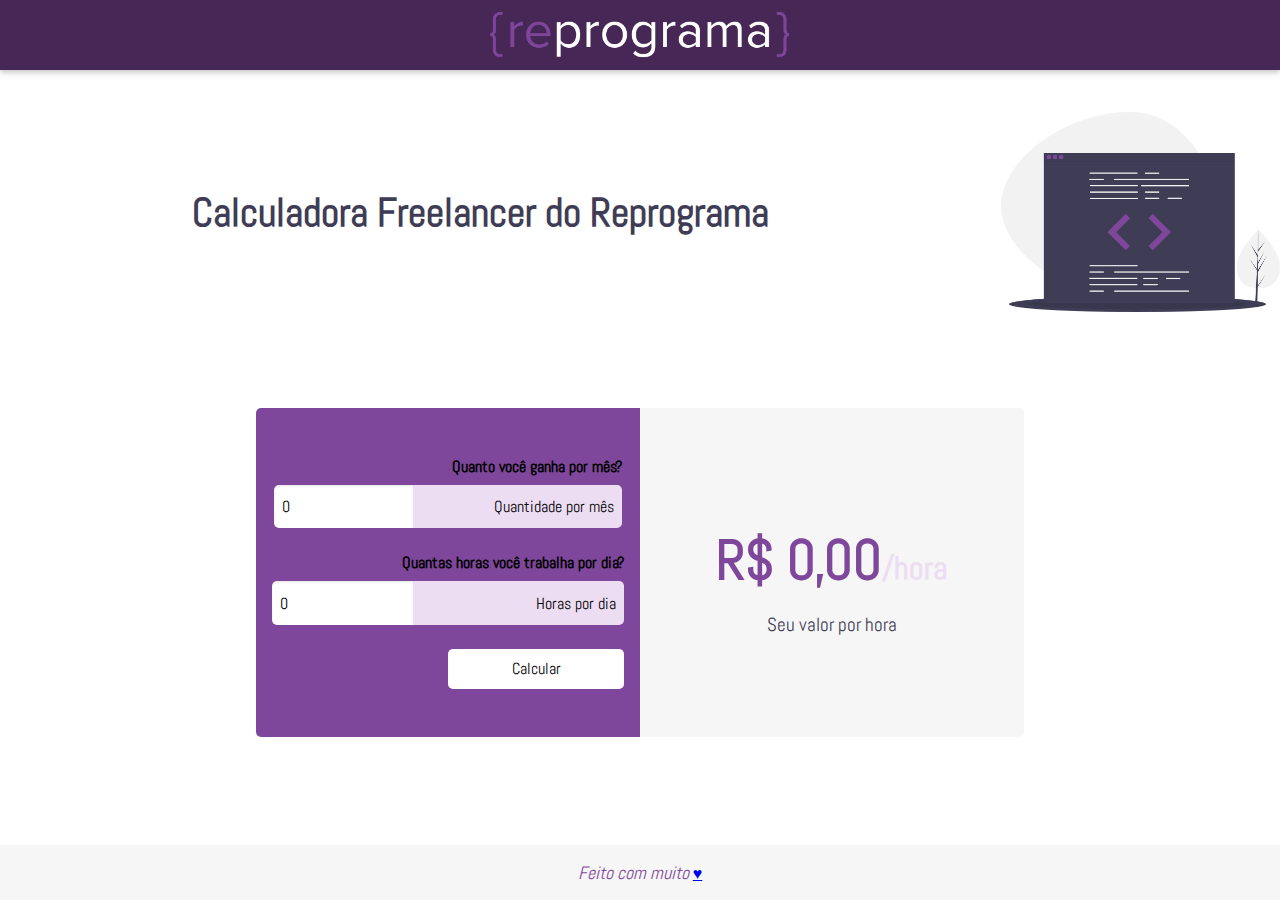
<file: index.html>
<!DOCTYPE html>
<html>
  <head>
    <meta charset="utf-8" />
    <meta http-equiv="X-UA-Compatible" content="IE=edge" />
    <meta name="viewport" content="width=device-width, initial-scale=1" />
    <title>Reprograma - Calculadora Freelancer</title>
    <link rel="icon" href="img/favicon.ico" />
    <link rel="stylesheet" type="text/css" href="css/estilos.css" />
  </head>
  <body>
    <nav class="barra-navegacao">
      <img
        class="barra-navegacao__logotipo"
        src="img/logotipo-reprograma.png"
      />
    </nav>
    <header class="cabecalho">
      <h1 class="cabecalho__titulo">Calculadora Freelancer do Reprograma</h1>
    </header>
    <main class="conteudo-principal">
      <section class="secao secao-hora">
        <article class="secao__conteudo">
          <div class="secao__formulario">
            <fieldset>
              <legend>Quanto você ganha por mês?</legend>
              <div class="secao__formulario__grupo">
                <label for="ganho-mes">Quantidade por mês</label>
                <input id="ganho-mes" type="number" value="0" />
              </div>
            </fieldset>
            <fieldset>
              <legend>Quantas horas você trabalha por dia?</legend>
              <div class="secao__formulario__grupo">
                <label for="horas-dia">Horas por dia</label>
                <input id="horas-dia" type="number" value="0" />
              </div>
            </fieldset>
            <button onclick="calcularValorHora()">Calcular</button>
          </div>
        </article>
        <footer class="secao__rodape">
          <h3 class="secao__rodape__valor">
            <span id="resposta">R$ 0,00</span><small>/hora</small>
          </h3>
          <p class="secao__rodape__legenda">Seu valor por hora</p>
        </footer>
      </section>

    </main>
    <footer class="rodape">Feito com muito <a href="desafio.html">♥</a></footer>

    <script type="text/javascript" src="js/script.js"></script>
  </body>
</html>
</file>
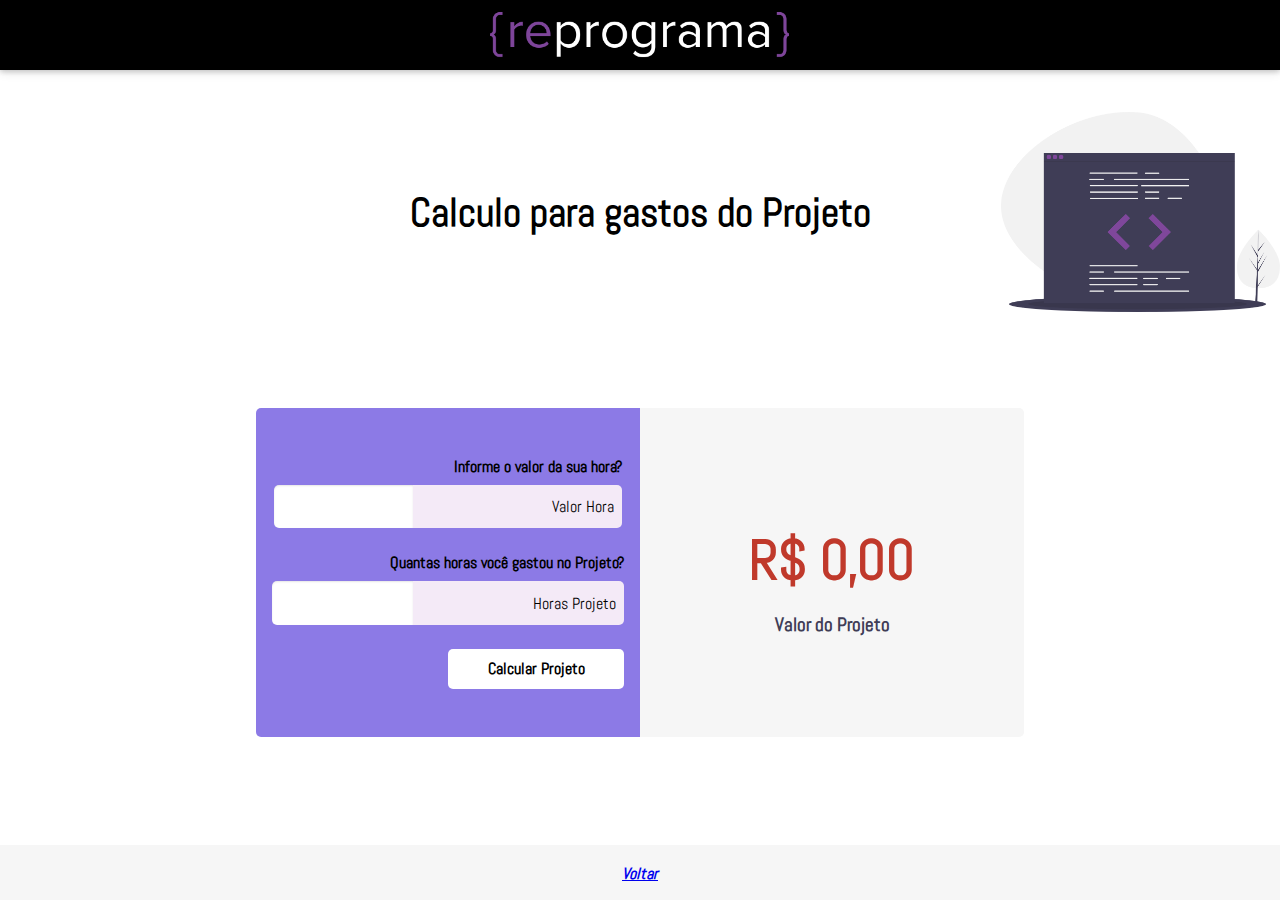
<file: desafio.html>
<!DOCTYPE html>
<html>
  <head>
    <meta charset="utf-8" />
    <meta http-equiv="X-UA-Compatible" content="IE=edge" />
    <meta name="viewport" content="width=device-width, initial-scale=1" />
    <title>Workshop - Desafio</title>
    <link rel="icon" href="img/favicon.ico" />
    <link rel="stylesheet" type="text/css" href="css/desafio.css" />
  </head>
  <body>
    <nav class="barra-navegacao">
      <img class="barra-navegacao__logotipo" src="img/logotipo-reprograma.png" />
    </nav>
    <header class="cabecalho">
      <h1 class="cabecalho__titulo">Calculo para gastos do Projeto</h1>
    </header>
    <main class="conteudo-principal">
      <section class="secao secao-hora">
        <article class="secao__conteudo">
          <div class="secao__formulario">
            <fieldset>
              <legend>Informe o valor da sua hora?</legend>
              <div class="secao__formulario__grupo">
                <label for="valor-hora">Valor Hora</label>
                <input type="number" id="valor-hora" />
              </div>
            </fieldset>
            <fieldset>
              <legend>Quantas horas você gastou no Projeto?</legend>
              <div class="secao__formulario__grupo">
                <label for="horas-projeto">Horas Projeto</label>
                <input type="number" id="horas-projeto" />
              </div>
            </fieldset>
            <button onclick="calcular()">Calcular Projeto</button>
          </div>
        </article>
        <footer class="secao__rodape">
          <h3 class="secao__rodape__valor">
            <span id="resposta">R$ 0,00</span>
          </h3>
          <p class="secao__rodape__legenda">Valor do Projeto</p>
        </footer>
      </section>

    </main>

    <footer class="rodape"><a href="index.html">Voltar</a></footer>

    <script type="text/javascript" src="js/desafio.js"></script>
  </body>
</html>
</file>
<file: css/estilos.css>
@import url("https://fonts.googleapis.com/css?family=Lato:400,700");
@import url("https://fonts.googleapis.com/css2?family=Abel&display=swap");

* {
  box-sizing: border-box;
  font-family: "Abel", "Lato", sans-serif;
  font-size: 16px;
}
body {
  margin: 0;
}
h1 {
  font-size: 36px;
}
h2 {
  font-size: 24px;
}
p {
  margin: 0;
}

button {
  background-color: #fff;
  border: none;
  color: #000;
  text-align: center;
  text-decoration: none;
  font-size: 16px;
  cursor: pointer;
  width: 50%;
  height: 40px;
  border-radius: 5px;
  margin: 1.5rem 0 0 0;
}

/* BARRA NAVEGACAO */
.barra-navegacao {
  z-index: 1;
  display: flex;
  align-items: center;
  justify-content: center;
  position: fixed;
  top: 0;
  height: 70px;
  width: 100%;
  background-color: #462755;
  box-shadow: 0 2px 5px 0 rgba(0, 0, 0, 0.16), 0 2px 10px 0 rgba(0, 0, 0, 0.12);
}
.barra-navegacao__logotipo {
  max-height: 70%;
  max-width: 70%;
}

/* CONTEUDO-PRINCIPAL */
@media (min-width: 320px) {
  .conteudo-principal {
    margin: 0 0 0 auto;
  }
}
@media (min-width: 768px) {
  .conteudo-principal {
    margin: 6rem auto 6rem auto;
  }
}
@media (min-width: 992px) {
  .conteudo-principal {
    max-width: 80%;
  }
}
@media (min-width: 1200px) {
  .conteudo-principal {
    max-width: 60%;
  }
}

/* CABECALHO */
.cabecalho {
  position: relative;
  text-align: center;
  color: #3f3d56;
  height: auto;
  padding: 2rem 1rem;
  margin-top: 80px;
  margin-bottom: 80px;
  background: url("../img/code.png") no-repeat center right;
  background-attachment: scroll;
  background-size: auto;
  background-size: contain;
  background-attachment: scroll;
}

.cabecalho__titulo {
  margin: 0 10rem 0 0;
  display: block;
}

@media (min-width: 320px) {
  .cabecalho {
    margin-top: 7rem;
  }
  .cabecalho__titulo {
    margin: 0 10rem 0 0;
    font-size: 25px;
  }
}

@media (min-width: 768px) {
  .cabecalho {
    display: flex;
    flex-direction: column;
    justify-content: center;
    height: 200px;
  }
  .cabecalho__titulo {
    margin: 0 20rem 0 0;
    font-size: 40px;
  }
}

/* SECAO */
.secao__cabecalho {
  font-size: 24px;
  font-weight: bold;
  text-align: center;
  color: #464646;
  padding: 3rem 0 0 0;
}
.secao__cabecalho:after {
  display: table;
  content: "}";
  font-size: 36px;
  font-weight: lighter;
  color: #7f479b;
  margin: -15px auto 10px;
  transform: rotate(90deg);
}
.secao__conteudo {
  padding: 3rem 1rem;
  background-color: #7f479b;
  margin-bottom: 10px;
}

.secao__formulario {
  text-align: right;
}

.secao__formulario fieldset {
  padding: 0;
  border: none;
}

.secao__formulario fieldset:not(:first-child) {
  margin: 1.5rem 0 0 0;
}
.secao__formulario legend {
  font-weight: bold;
  padding: 0;
  margin: 0 0 0.5rem 0;
}
.secao__formulario__grupo {
  position: relative;
  display: flex;
  flex-direction: row-reverse;
  flex-wrap: wrap;
}
.secao__formulario__grupo label {
  text-align: right;
  width: 60%;
  padding: 0.7rem 0.5rem;
  margin: 0;
  background-color: #ecddf3;
  border-top-left-radius: 0;
  border-bottom-left-radius: 0;
  border-top-right-radius: 5px;
  border-bottom-right-radius: 5px;
}
.secao__formulario__grupo input {
  width: 40%;
  padding: 0.7rem 0.5rem;
  margin: 0;
  border: none;
  border-top-left-radius: 5px;
  border-bottom-left-radius: 5px;
  border-top-right-radius: 0;
  border-bottom-right-radius: 0;
  box-shadow: inset 0 1px 2px rgba(0, 0, 0, 0.1);
}
.secao__formulario__grupo p {
  width: 100%;
  padding: 0;
  margin: 0;
}
.secao__rodape {
  text-align: center;
  padding: 3rem 1rem;
  background-color: #f6f6f6;
  margin-bottom: 10px;
}
.secao__rodape__valor span {
  font-size: 3.5rem;
  color: #7f479b;
  margin: 0 0 0.5rem 0;
}
.secao__rodape__valor small {
  font-size: 2rem;
  color: #ecddf3;
}
.secao__rodape__legenda {
  font-size: 1.2rem;
  color: #3f3d56;
}
@media (min-width: 768px) {
  .secao {
    display: flex;
    flex-wrap: wrap;
  }
  .secao__cabecalho {
    width: 100%;
  }
  .secao__rodape {
    display: flex;
    justify-content: center;
    flex-direction: column;
  }
  .secao__conteudo,
  .secao__rodape {
    width: 50%;
  }
}
@media (min-width: 992px) {
  .secao__conteudo {
    border-top-left-radius: 5px;
    border-bottom-left-radius: 5px;
  }
  .secao__rodape {
    border-top-right-radius: 5px;
    border-bottom-right-radius: 5px;
  }
}

/* RODAPE */
.rodape {
  font-size: 18px;
  font-style: italic;
  text-align: center;
  color: #7f479b;
  background-color: #f6f6f6;
  padding: 1rem 1rem;
  position: fixed;
  bottom: 0;
  width: 100%;
}
</file>
<file: css/desafio.css>
@import url("https://fonts.googleapis.com/css?family=Lato:400,700");
@import url("https://fonts.googleapis.com/css2?family=Abel&display=swap");

* {
  box-sizing: border-box;
  font-family: "Abel", "Lato", sans-serif;
  font-size: 16px;
}
body {
  margin: 0;
}
h1 {
  font-size: 36px;
}
h2 {
  font-size: 24px;
}
p {
  margin: 0;
}

button {
  background-color: #fff;
  border: none;
  color: rgb(0, 0, 0);
  text-align: center;
  text-decoration: none;
  font-size: 16px;
  cursor: pointer;
  width: 50%;
  height: 40px;
  border-radius: 5px;
  margin: 1.5rem 0 0 0;
  font-weight: bold;
}

/* BARRA NAVEGACAO */
.barra-navegacao {
  z-index: 1;
  display: flex;
  align-items: center;
  justify-content: center;
  position: fixed;
  top: 0;
  height: 70px;
  width: 100%;
  background-color: #000000;
  box-shadow: 0 2px 5px 0 rgba(0, 0, 0, 0.16), 0 2px 10px 0 rgba(0, 0, 0, 0.12);
}
.barra-navegacao__logotipo {
  max-height: 70%;
  max-width: 70%;
}

/* CONTEUDO-PRINCIPAL */
@media (min-width: 320px) {
  .conteudo-principal {
    margin: 0 0 0 auto;
  }
}
@media (min-width: 768px) {
  .conteudo-principal {
    margin: 6rem auto 6rem auto;
  }
}
@media (min-width: 992px) {
  .conteudo-principal {
    max-width: 80%;
  }
}
@media (min-width: 1200px) {
  .conteudo-principal {
    max-width: 60%;
  }
}

/* CABECALHO */
.cabecalho {
  position: relative;
  text-align: center;
  color:  #000000;
  height: auto;
  padding: 2rem 1rem;
  margin-top: 80px;
  margin-bottom: 80px;
  background: url("../img/code.png") no-repeat center right;
  background-attachment: scroll;
  background-size: auto;
  background-size: contain;
  background-attachment: scroll;
}

.cabecalho__titulo {
  margin: 0 10rem 0 0;
  display: block;
}

@media (min-width: 320px) {
  .cabecalho {
    margin-top: 7rem;
  }
  .cabecalho__titulo {
    margin: 0 10rem 0 0;
    font-size: 25px;
  }
}

@media (min-width: 768px) {
  .cabecalho {
    display: flex;
    flex-direction: column;
    justify-content: center;
    height: 200px;
  }
  .cabecalho__titulo {
    margin: 0 0rem 0 0;
    font-size: 40px;
  }
}

/* SECAO */
.secao__cabecalho {
  font-size: 24px;
  font-weight: bold;
  text-align: center;
  color: #464646;
  padding: 3rem 0 0 0;
}
.secao__cabecalho:after {
  display: table;
  content: "}";
  font-size: 36px;
  font-weight: lighter;
  color: #7f479b;
  margin: -15px auto 10px;
  transform: rotate(90deg);
}
.secao__conteudo {
  padding: 3rem 1rem;
  background-color:#8c7ae6;
  margin-bottom: 10px;
}

.secao__formulario {
  text-align: right;
}

.secao__formulario fieldset {
  padding: 0;
  border: none;
}

.secao__formulario fieldset:not(:first-child) {
  margin: 1.5rem 0 0 0;
}
.secao__formulario legend {
  font-weight: bold;
  padding: 0;
  margin: 0 0 0.5rem 0;
}
.secao__formulario__grupo {
  position: relative;
  display: flex;
  flex-direction: row-reverse;
  flex-wrap: wrap;
}
.secao__formulario__grupo label {
  text-align: right;
  width: 60%;
  padding: 0.7rem 0.5rem;
  margin: 0;
  background-color: #f4eaf7;
  border-top-left-radius: 0;
  border-bottom-left-radius: 0;
  border-top-right-radius: 5px;
  border-bottom-right-radius: 5px;
}
.secao__formulario__grupo input {
  width: 40%;
  padding: 0.7rem 0.5rem;
  margin: 0;
  border: none;
  border-top-left-radius: 5px;
  border-bottom-left-radius: 5px;
  border-top-right-radius: 0;
  border-bottom-right-radius: 0;
  box-shadow: inset 0 1px 2px rgba(0, 0, 0, 0.1);
}
.secao__formulario__grupo p {
  width: 100%;
  padding: 0;
  margin: 0;
}
.secao__rodape {
  text-align: center;
  padding: 3rem 1rem;
  background-color: #f6f6f6;
  margin-bottom: 10px;
}
.secao__rodape__valor span {
  font-size: 3.5rem;
  color: #c0392b;
  margin: 0 0 0.5rem 0;
}
.secao__rodape__valor small {
  font-size: 2rem;
  color: #ecddf3;
}
.secao__rodape__legenda {
  font-size: 1.2rem;
  color: #3f3d56;
  font-weight: bold;
}
@media (min-width: 768px) {
  .secao {
    display: flex;
    flex-wrap: wrap;
  }
  .secao__cabecalho {
    width: 100%;
  }
  .secao__rodape {
    display: flex;
    justify-content: center;
    flex-direction: column;
  }
  .secao__conteudo,
  .secao__rodape {
    width: 50%;
  }
}
@media (min-width: 992px) {
  .secao__conteudo {
    border-top-left-radius: 5px;
    border-bottom-left-radius: 5px;
  }
  .secao__rodape {
    border-top-right-radius: 5px;
    border-bottom-right-radius: 5px;
  }
}

/* RODAPE */
.rodape {
  font-size: 18px;
  font-style: italic;
  text-align: center;
  color: #7f479b;
  background-color: #f6f6f6;
  padding: 1rem 1rem;
  position: fixed;
  bottom: 0;
  width: 100%;
  font-weight: bold;
}
</file>
